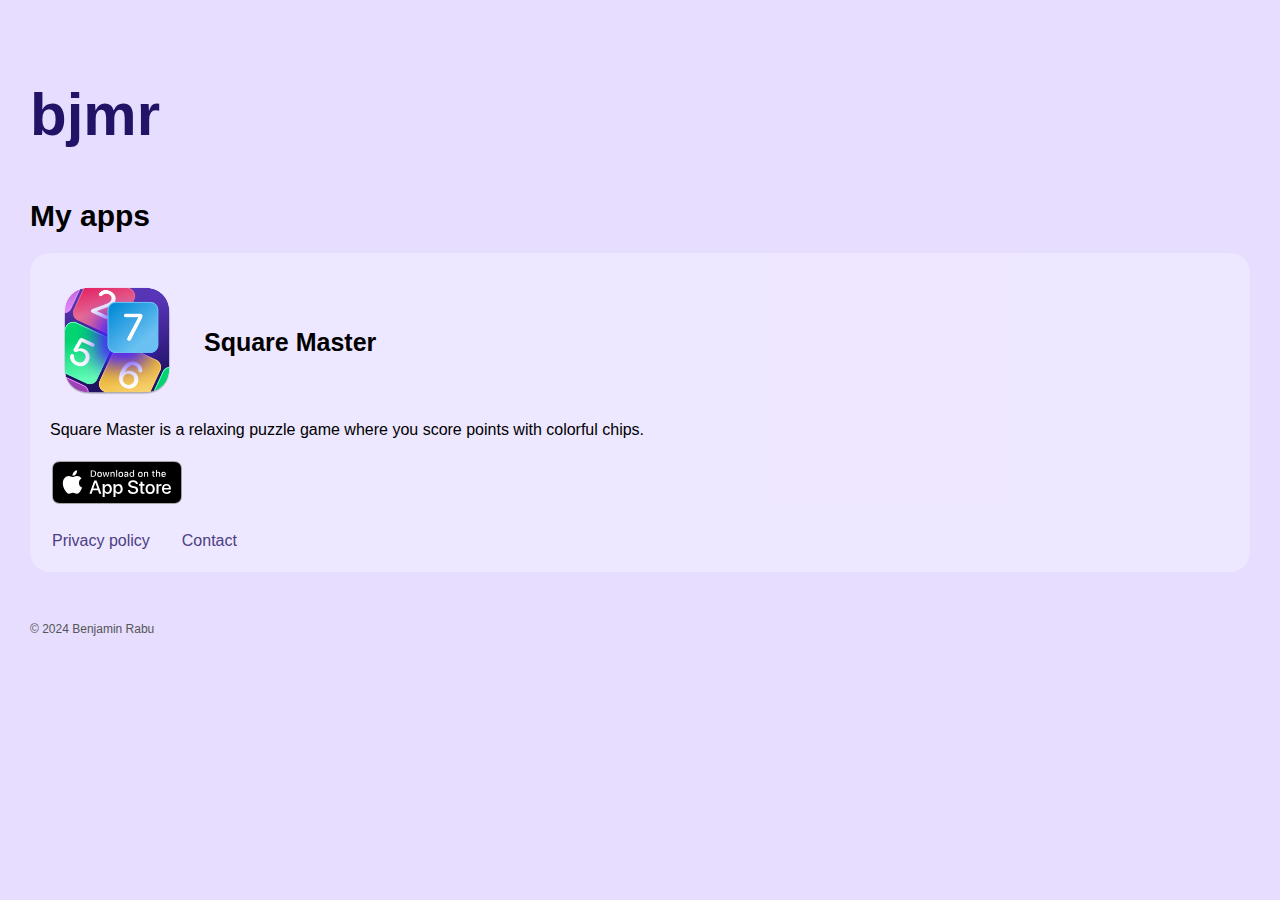
<file: index.html>
<!DOCTYPE html>
<html lang="fr">
<head>
    <meta charset="UTF-8">
    <meta name="viewport" content="width=device-width, initial-scale=1.0">
    <title>bjmr</title>
    <link rel="stylesheet" href="style.css">
</head>
<body>
    <header>
        <h1>bjmr</h1>
    </header>

    <div class="container">
        <h2>My apps</h2>
        <div class="app-container">
            <table class="app-logo">
                <tr>
                    <td><img src="images/square_master_logo.png" alt="Square Master App Icon" class="app-icon"></td>
                    <td><h3 class="app-name">Square Master</h2></td>
                </tr>
            </table>
            <p>Square Master is a relaxing puzzle game where you score points with colorful chips.</p>
            <table class="app-links">
                <tr>
                    <td><a href="https://apps.apple.com/app/id6505106318"><img src="images/download_app_store.svg" alt="Download on the App Store" class="app-store-badge"></a></td>
                </tr>
            </table>
            <table class="app-links">
                <tr>
                    <td><a href="squaremaster/index.html" class="privacy-link">Privacy policy</a></td>
                    <td><a href="mailto:square.master@outlook.com" class="privacy-link">Contact</a></td>
                </tr>
            </table>
        </div>
    </div>

    <footer>
        <p class="footer-text">© 2024 Benjamin Rabu</p>
    </footer>
</body>
</html>
</file>
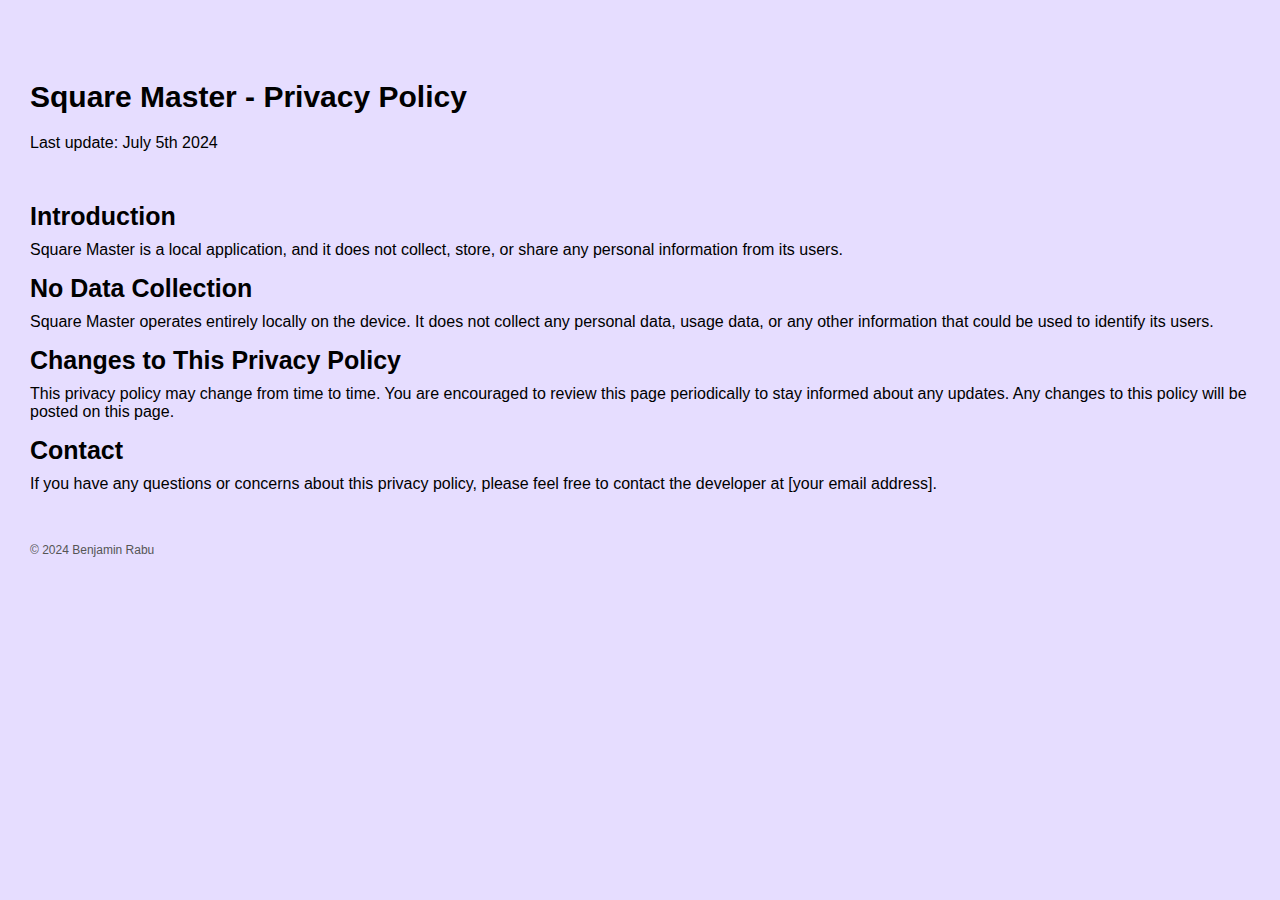
<file: squaremaster/index.html>
<!DOCTYPE html>
<html lang="fr">
<head>
    <meta charset="UTF-8">
    <meta name="viewport" content="width=device-width, initial-scale=1.0">
    <title>Square Master - Privacy Policy</title>
    <link rel="stylesheet" href="../style.css">
</head>
<body>
    <header>
        <h2>Square Master - Privacy Policy</h2>
        <p>Last update: July 5th 2024</p>
    </header>

    <div class="container">
        <h3>Introduction</h3>

        <p>Square Master is a local application, and it does not collect, store, or share any personal information from its users.</p>
        
        <h3>No Data Collection</h3>
        
        <p>Square Master operates entirely locally on the device. It does not collect any personal data, usage data, or any other information that could be used to identify its users.</p>
        
        <h3>Changes to This Privacy Policy</h3>
        
        <p>This privacy policy may change from time to time. You are encouraged to review this page periodically to stay informed about any updates. Any changes to this policy will be posted on this page.</p>
        
        <h3>Contact</h3>
        
        <p>If you have any questions or concerns about this privacy policy, please feel free to contact the developer at [your email address].</p>
    </div>

    <footer>
        <p class="footer-text">© 2024 Benjamin Rabu</p>
    </footer>
</body>
</html>
</file>
<file: style.css>
html, body {
    width: 100%;
    height: 100%;
    margin: 0;
    padding: 0;
}

body {
    padding: 30px;
    box-sizing: border-box;
    font-family: Arial, sans-serif;
    background: rgb(230, 221, 255);
}

h1 {
    margin: 50px 0 10px 0;
    font-family: Arial, sans-serif;
    font-size: 60px;
    color: rgb(34, 19, 102);
}

h2 {
    margin: 50px 0 20px 0;
    font-size: 30px;
}

h3 {
    font-size: 25px;
    margin: 15px 0 0 0;
}

h3.app-name {
    margin: 0;
}

p {
    margin: 10px 0;
}

.app-container {
    padding: 20px;
    background: rgba(255, 255, 255, 0.3);
    border-radius: 20px;
}

.app-links {
    margin: 20px 0 0 0;
}

.app-links td {
    padding: 0 30px 0 0;
}

.app-logo td {
    margin: 0;
    padding: 0 20px 0 0;
}

.container {
    margin: 50px 0;
}

.app-icon {
    width: 100%;
    max-width: 130px;
}

.app-store-badge {
    width: 130px;
}

.privacy-link {
    color: rgb(75, 64, 131);
    text-decoration: none;
}

.privacy-link:hover {
    text-decoration: underline;
}

footer {
    margin: 50px 0;
}

.footer-text {
    font-size: 12px;
    color: #555;
}
</file>
